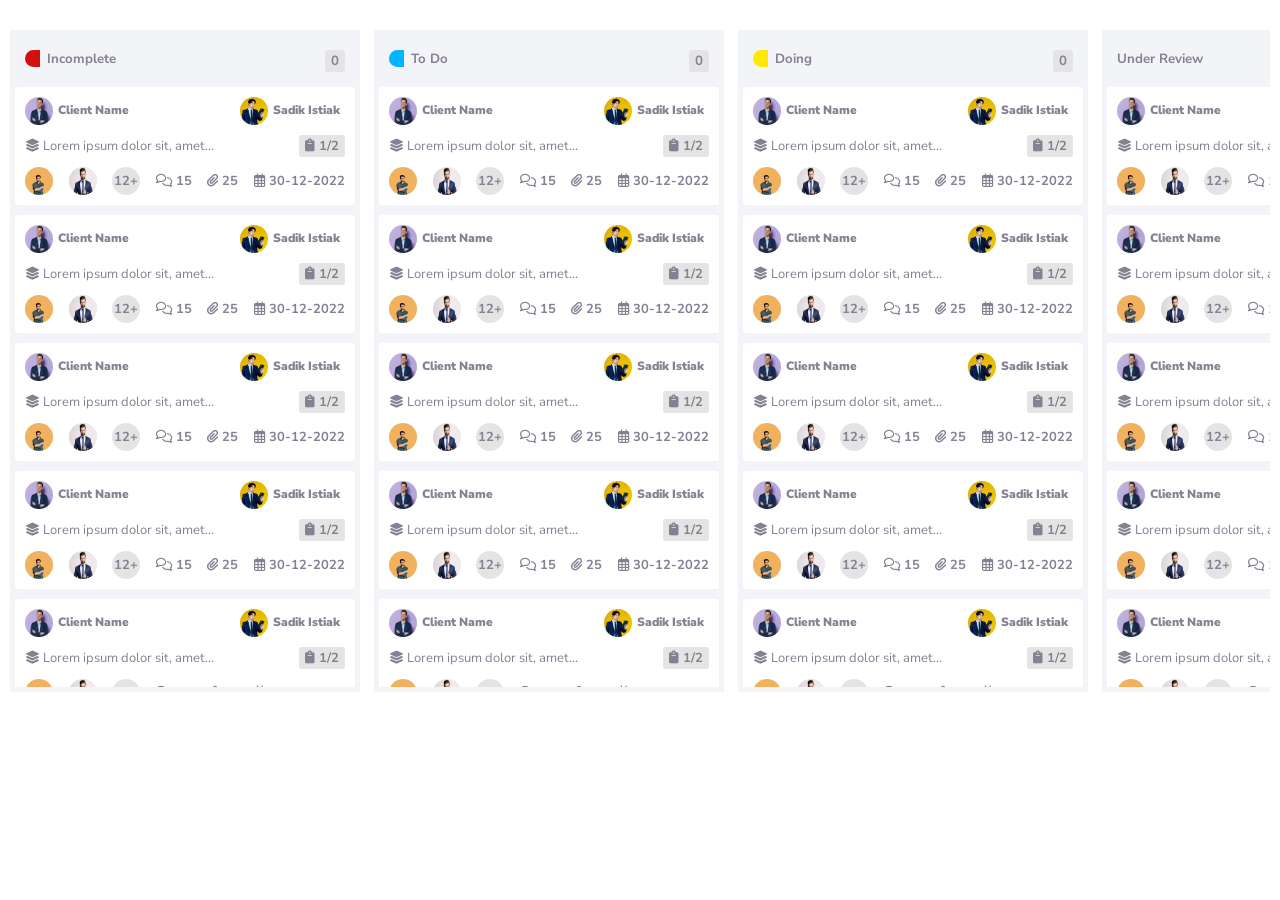
<file: task-1/index.html>
<!DOCTYPE html>
<html lang="en">
  <head>
    <meta charset="UTF-8" />
    <meta name="viewport" content="width=device-width, initial-scale=1.0" />
    <title>Task for Frontend Developer</title>
    <link
      rel="stylesheet"
      href="https://cdnjs.cloudflare.com/ajax/libs/font-awesome/6.5.1/css/all.min.css"
    />
    <link rel="stylesheet" href="style.css" />
  </head>
  <body>
    <div class="main">
      <!-- Carts -->
      <div class="carts">
        <!-- Single cart -->
        <div class="cart">
          <!-- Cart Header -->
          <div class="cartTitle">
            <h5><span></span> Incomplete</h5>
            <h5 class="totalCount">0</h5>
          </div>
          <!-- Cart Items -->
          <div class="items">
            <!-- Single item -->
            <div class="item">
              <!-- Item top part -->
              <div class="profiles">
                <div class="profileItem">
                  <h6>
                    <img
                      src="img/person1.jpg"
                      alt="Client Name"
                      class="itemImg"
                    />
                    <a href="#"> Client Name</a>
                  </h6>
                  <h6>
                    <img
                      src="img/person2.jpg"
                      alt="Client Name"
                      class="itemImg"
                    />
                    <a href="#"> Sadik Istiak</a>
                  </h6>
                </div>
              </div>
              <!-- Item content -->
              <div class="content">
                <p>
                  <i class="fa-solid fa-layer-group"></i> Lorem ipsum dolor sit,
                  amet...
                </p>
                <p><i class="fa-solid fa-clipboard"></i> 1/2</p>
              </div>
              <!-- Item content details -->
              <div class="contentDetails">
                <img src="img/person3.jpg" alt="Client Name" class="itemImg" />
                <img src="img/person4.webp" alt="Client Name" class="itemImg" />
                <div class="likeCount">
                  <p><a href="#">12+</a></p>
                </div>
                <div class="commentCount">
                  <p>
                    <a href="#"><i class="fa-regular fa-comments"></i> 15</a>
                  </p>
                </div>
                <div class="fileCount">
                  <p>
                    <a href="#"><i class="fa-solid fa-paperclip"></i> 25</a>
                  </p>
                </div>
                <div class="date">
                  <p><i class="fa-regular fa-calendar-days"></i> 30-12-2022</p>
                </div>
              </div>
            </div>
            <!-- Single item -->
            <div class="item">
              <!-- Item top part -->
              <div class="profiles">
                <div class="profileItem">
                  <h6>
                    <img
                      src="img/person1.jpg"
                      alt="Client Name"
                      class="itemImg"
                    />
                    <a href="#"> Client Name</a>
                  </h6>
                  <h6>
                    <img
                      src="img/person2.jpg"
                      alt="Client Name"
                      class="itemImg"
                    />
                    <a href="#"> Sadik Istiak</a>
                  </h6>
                </div>
              </div>
              <!-- Item content -->
              <div class="content">
                <p>
                  <i class="fa-solid fa-layer-group"></i> Lorem ipsum dolor sit,
                  amet...
                </p>
                <p><i class="fa-solid fa-clipboard"></i> 1/2</p>
              </div>
              <!-- Item content details -->
              <div class="contentDetails">
                <img src="img/person3.jpg" alt="Client Name" class="itemImg" />
                <img src="img/person4.webp" alt="Client Name" class="itemImg" />
                <div class="likeCount">
                  <p><a href="#">12+</a></p>
                </div>
                <div class="commentCount">
                  <p>
                    <a href="#"><i class="fa-regular fa-comments"></i> 15</a>
                  </p>
                </div>
                <div class="fileCount">
                  <p>
                    <a href="#"><i class="fa-solid fa-paperclip"></i> 25</a>
                  </p>
                </div>
                <div class="date">
                  <p><i class="fa-regular fa-calendar-days"></i> 30-12-2022</p>
                </div>
              </div>
            </div>
            <!-- Single item -->
            <div class="item">
              <!-- Item top part -->
              <div class="profiles">
                <div class="profileItem">
                  <h6>
                    <img
                      src="img/person1.jpg"
                      alt="Client Name"
                      class="itemImg"
                    />
                    <a href="#"> Client Name</a>
                  </h6>
                  <h6>
                    <img
                      src="img/person2.jpg"
                      alt="Client Name"
                      class="itemImg"
                    />
                    <a href="#"> Sadik Istiak</a>
                  </h6>
                </div>
              </div>
              <!-- Item content -->
              <div class="content">
                <p>
                  <i class="fa-solid fa-layer-group"></i> Lorem ipsum dolor sit,
                  amet...
                </p>
                <p><i class="fa-solid fa-clipboard"></i> 1/2</p>
              </div>
              <!-- Item content details -->
              <div class="contentDetails">
                <img src="img/person3.jpg" alt="Client Name" class="itemImg" />
                <img src="img/person4.webp" alt="Client Name" class="itemImg" />
                <div class="likeCount">
                  <p><a href="#">12+</a></p>
                </div>
                <div class="commentCount">
                  <p>
                    <a href="#"><i class="fa-regular fa-comments"></i> 15</a>
                  </p>
                </div>
                <div class="fileCount">
                  <p>
                    <a href="#"><i class="fa-solid fa-paperclip"></i> 25</a>
                  </p>
                </div>
                <div class="date">
                  <p><i class="fa-regular fa-calendar-days"></i> 30-12-2022</p>
                </div>
              </div>
            </div>
            <!-- Single item -->
            <div class="item">
              <!-- Item top part -->
              <div class="profiles">
                <div class="profileItem">
                  <h6>
                    <img
                      src="img/person1.jpg"
                      alt="Client Name"
                      class="itemImg"
                    />
                    <a href="#"> Client Name</a>
                  </h6>
                  <h6>
                    <img
                      src="img/person2.jpg"
                      alt="Client Name"
                      class="itemImg"
                    />
                    <a href="#"> Sadik Istiak</a>
                  </h6>
                </div>
              </div>
              <!-- Item content -->
              <div class="content">
                <p>
                  <i class="fa-solid fa-layer-group"></i> Lorem ipsum dolor sit,
                  amet...
                </p>
                <p><i class="fa-solid fa-clipboard"></i> 1/2</p>
              </div>
              <!-- Item content details -->
              <div class="contentDetails">
                <img src="img/person3.jpg" alt="Client Name" class="itemImg" />
                <img src="img/person4.webp" alt="Client Name" class="itemImg" />
                <div class="likeCount">
                  <p><a href="#">12+</a></p>
                </div>
                <div class="commentCount">
                  <p>
                    <a href="#"><i class="fa-regular fa-comments"></i> 15</a>
                  </p>
                </div>
                <div class="fileCount">
                  <p>
                    <a href="#"><i class="fa-solid fa-paperclip"></i> 25</a>
                  </p>
                </div>
                <div class="date">
                  <p><i class="fa-regular fa-calendar-days"></i> 30-12-2022</p>
                </div>
              </div>
            </div>
            <!-- Single item -->
            <div class="item">
              <!-- Item top part -->
              <div class="profiles">
                <div class="profileItem">
                  <h6>
                    <img
                      src="img/person1.jpg"
                      alt="Client Name"
                      class="itemImg"
                    />
                    <a href="#"> Client Name</a>
                  </h6>
                  <h6>
                    <img
                      src="img/person2.jpg"
                      alt="Client Name"
                      class="itemImg"
                    />
                    <a href="#"> Sadik Istiak</a>
                  </h6>
                </div>
              </div>
              <!-- Item content -->
              <div class="content">
                <p>
                  <i class="fa-solid fa-layer-group"></i> Lorem ipsum dolor sit,
                  amet...
                </p>
                <p><i class="fa-solid fa-clipboard"></i> 1/2</p>
              </div>
              <!-- Item content details -->
              <div class="contentDetails">
                <img src="img/person3.jpg" alt="Client Name" class="itemImg" />
                <img src="img/person4.webp" alt="Client Name" class="itemImg" />
                <div class="likeCount">
                  <p><a href="#">12+</a></p>
                </div>
                <div class="commentCount">
                  <p>
                    <a href="#"><i class="fa-regular fa-comments"></i> 15</a>
                  </p>
                </div>
                <div class="fileCount">
                  <p>
                    <a href="#"><i class="fa-solid fa-paperclip"></i> 25</a>
                  </p>
                </div>
                <div class="date">
                  <p><i class="fa-regular fa-calendar-days"></i> 30-12-2022</p>
                </div>
              </div>
            </div>
            <!-- Single item -->
            <div class="item">
              <!-- Item top part -->
              <div class="profiles">
                <div class="profileItem">
                  <h6>
                    <img
                      src="img/person1.jpg"
                      alt="Client Name"
                      class="itemImg"
                    />
                    <a href="#"> Client Name</a>
                  </h6>
                  <h6>
                    <img
                      src="img/person2.jpg"
                      alt="Client Name"
                      class="itemImg"
                    />
                    <a href="#"> Sadik Istiak</a>
                  </h6>
                </div>
              </div>
              <!-- Item content -->
              <div class="content">
                <p>
                  <i class="fa-solid fa-layer-group"></i> Lorem ipsum dolor sit,
                  amet...
                </p>
                <p><i class="fa-solid fa-clipboard"></i> 1/2</p>
              </div>
              <!-- Item content details -->
              <div class="contentDetails">
                <img src="img/person3.jpg" alt="Client Name" class="itemImg" />
                <img src="img/person4.webp" alt="Client Name" class="itemImg" />
                <div class="likeCount">
                  <p><a href="#">12+</a></p>
                </div>
                <div class="commentCount">
                  <p>
                    <a href="#"><i class="fa-regular fa-comments"></i> 15</a>
                  </p>
                </div>
                <div class="fileCount">
                  <p>
                    <a href="#"><i class="fa-solid fa-paperclip"></i> 25</a>
                  </p>
                </div>
                <div class="date">
                  <p><i class="fa-regular fa-calendar-days"></i> 30-12-2022</p>
                </div>
              </div>
            </div>
          </div>
        </div>

        <!-- Single cart -->
        <div class="cart">
          <!-- Cart Header -->
          <div class="cartTitle">
            <h5><span></span> To Do</h5>
            <h5 class="totalCount">0</h5>
          </div>
          <!-- Cart Items -->
          <div class="items">
            <!-- Single item -->
            <div class="item">
              <!-- Item top part -->
              <div class="profiles">
                <div class="profileItem">
                  <h6>
                    <img
                      src="img/person1.jpg"
                      alt="Client Name"
                      class="itemImg"
                    />
                    <a href="#"> Client Name</a>
                  </h6>
                  <h6>
                    <img
                      src="img/person2.jpg"
                      alt="Client Name"
                      class="itemImg"
                    />
                    <a href="#"> Sadik Istiak</a>
                  </h6>
                </div>
              </div>
              <!-- Item content -->
              <div class="content">
                <p>
                  <i class="fa-solid fa-layer-group"></i> Lorem ipsum dolor sit,
                  amet...
                </p>
                <p><i class="fa-solid fa-clipboard"></i> 1/2</p>
              </div>
              <!-- Item content details -->
              <div class="contentDetails">
                <img src="img/person3.jpg" alt="Client Name" class="itemImg" />
                <img src="img/person4.webp" alt="Client Name" class="itemImg" />
                <div class="likeCount">
                  <p><a href="#">12+</a></p>
                </div>
                <div class="commentCount">
                  <p>
                    <a href="#"><i class="fa-regular fa-comments"></i> 15</a>
                  </p>
                </div>
                <div class="fileCount">
                  <p>
                    <a href="#"><i class="fa-solid fa-paperclip"></i> 25</a>
                  </p>
                </div>
                <div class="date">
                  <p><i class="fa-regular fa-calendar-days"></i> 30-12-2022</p>
                </div>
              </div>
            </div>
            <!-- Single item -->
            <div class="item">
              <!-- Item top part -->
              <div class="profiles">
                <div class="profileItem">
                  <h6>
                    <img
                      src="img/person1.jpg"
                      alt="Client Name"
                      class="itemImg"
                    />
                    <a href="#"> Client Name</a>
                  </h6>
                  <h6>
                    <img
                      src="img/person2.jpg"
                      alt="Client Name"
                      class="itemImg"
                    />
                    <a href="#"> Sadik Istiak</a>
                  </h6>
                </div>
              </div>
              <!-- Item content -->
              <div class="content">
                <p>
                  <i class="fa-solid fa-layer-group"></i> Lorem ipsum dolor sit,
                  amet...
                </p>
                <p><i class="fa-solid fa-clipboard"></i> 1/2</p>
              </div>
              <!-- Item content details -->
              <div class="contentDetails">
                <img src="img/person3.jpg" alt="Client Name" class="itemImg" />
                <img src="img/person4.webp" alt="Client Name" class="itemImg" />
                <div class="likeCount">
                  <p><a href="#">12+</a></p>
                </div>
                <div class="commentCount">
                  <p>
                    <a href="#"><i class="fa-regular fa-comments"></i> 15</a>
                  </p>
                </div>
                <div class="fileCount">
                  <p>
                    <a href="#"><i class="fa-solid fa-paperclip"></i> 25</a>
                  </p>
                </div>
                <div class="date">
                  <p><i class="fa-regular fa-calendar-days"></i> 30-12-2022</p>
                </div>
              </div>
            </div>
            <!-- Single item -->
            <div class="item">
              <!-- Item top part -->
              <div class="profiles">
                <div class="profileItem">
                  <h6>
                    <img
                      src="img/person1.jpg"
                      alt="Client Name"
                      class="itemImg"
                    />
                    <a href="#"> Client Name</a>
                  </h6>
                  <h6>
                    <img
                      src="img/person2.jpg"
                      alt="Client Name"
                      class="itemImg"
                    />
                    <a href="#"> Sadik Istiak</a>
                  </h6>
                </div>
              </div>
              <!-- Item content -->
              <div class="content">
                <p>
                  <i class="fa-solid fa-layer-group"></i> Lorem ipsum dolor sit,
                  amet...
                </p>
                <p><i class="fa-solid fa-clipboard"></i> 1/2</p>
              </div>
              <!-- Item content details -->
              <div class="contentDetails">
                <img src="img/person3.jpg" alt="Client Name" class="itemImg" />
                <img src="img/person4.webp" alt="Client Name" class="itemImg" />
                <div class="likeCount">
                  <p><a href="#">12+</a></p>
                </div>
                <div class="commentCount">
                  <p>
                    <a href="#"><i class="fa-regular fa-comments"></i> 15</a>
                  </p>
                </div>
                <div class="fileCount">
                  <p>
                    <a href="#"><i class="fa-solid fa-paperclip"></i> 25</a>
                  </p>
                </div>
                <div class="date">
                  <p><i class="fa-regular fa-calendar-days"></i> 30-12-2022</p>
                </div>
              </div>
            </div>
            <!-- Single item -->
            <div class="item">
              <!-- Item top part -->
              <div class="profiles">
                <div class="profileItem">
                  <h6>
                    <img
                      src="img/person1.jpg"
                      alt="Client Name"
                      class="itemImg"
                    />
                    <a href="#"> Client Name</a>
                  </h6>
                  <h6>
                    <img
                      src="img/person2.jpg"
                      alt="Client Name"
                      class="itemImg"
                    />
                    <a href="#"> Sadik Istiak</a>
                  </h6>
                </div>
              </div>
              <!-- Item content -->
              <div class="content">
                <p>
                  <i class="fa-solid fa-layer-group"></i> Lorem ipsum dolor sit,
                  amet...
                </p>
                <p><i class="fa-solid fa-clipboard"></i> 1/2</p>
              </div>
              <!-- Item content details -->
              <div class="contentDetails">
                <img src="img/person3.jpg" alt="Client Name" class="itemImg" />
                <img src="img/person4.webp" alt="Client Name" class="itemImg" />
                <div class="likeCount">
                  <p><a href="#">12+</a></p>
                </div>
                <div class="commentCount">
                  <p>
                    <a href="#"><i class="fa-regular fa-comments"></i> 15</a>
                  </p>
                </div>
                <div class="fileCount">
                  <p>
                    <a href="#"><i class="fa-solid fa-paperclip"></i> 25</a>
                  </p>
                </div>
                <div class="date">
                  <p><i class="fa-regular fa-calendar-days"></i> 30-12-2022</p>
                </div>
              </div>
            </div>
            <!-- Single item -->
            <div class="item">
              <!-- Item top part -->
              <div class="profiles">
                <div class="profileItem">
                  <h6>
                    <img
                      src="img/person1.jpg"
                      alt="Client Name"
                      class="itemImg"
                    />
                    <a href="#"> Client Name</a>
                  </h6>
                  <h6>
                    <img
                      src="img/person2.jpg"
                      alt="Client Name"
                      class="itemImg"
                    />
                    <a href="#"> Sadik Istiak</a>
                  </h6>
                </div>
              </div>
              <!-- Item content -->
              <div class="content">
                <p>
                  <i class="fa-solid fa-layer-group"></i> Lorem ipsum dolor sit,
                  amet...
                </p>
                <p><i class="fa-solid fa-clipboard"></i> 1/2</p>
              </div>
              <!-- Item content details -->
              <div class="contentDetails">
                <img src="img/person3.jpg" alt="Client Name" class="itemImg" />
                <img src="img/person4.webp" alt="Client Name" class="itemImg" />
                <div class="likeCount">
                  <p><a href="#">12+</a></p>
                </div>
                <div class="commentCount">
                  <p>
                    <a href="#"><i class="fa-regular fa-comments"></i> 15</a>
                  </p>
                </div>
                <div class="fileCount">
                  <p>
                    <a href="#"><i class="fa-solid fa-paperclip"></i> 25</a>
                  </p>
                </div>
                <div class="date">
                  <p><i class="fa-regular fa-calendar-days"></i> 30-12-2022</p>
                </div>
              </div>
            </div>
            <!-- Single item -->
            <div class="item">
              <!-- Item top part -->
              <div class="profiles">
                <div class="profileItem">
                  <h6>
                    <img
                      src="img/person1.jpg"
                      alt="Client Name"
                      class="itemImg"
                    />
                    <a href="#"> Client Name</a>
                  </h6>
                  <h6>
                    <img
                      src="img/person2.jpg"
                      alt="Client Name"
                      class="itemImg"
                    />
                    <a href="#"> Sadik Istiak</a>
                  </h6>
                </div>
              </div>
              <!-- Item content -->
              <div class="content">
                <p>
                  <i class="fa-solid fa-layer-group"></i> Lorem ipsum dolor sit,
                  amet...
                </p>
                <p><i class="fa-solid fa-clipboard"></i> 1/2</p>
              </div>
              <!-- Item content details -->
              <div class="contentDetails">
                <img src="img/person3.jpg" alt="Client Name" class="itemImg" />
                <img src="img/person4.webp" alt="Client Name" class="itemImg" />
                <div class="likeCount">
                  <p><a href="#">12+</a></p>
                </div>
                <div class="commentCount">
                  <p>
                    <a href="#"><i class="fa-regular fa-comments"></i> 15</a>
                  </p>
                </div>
                <div class="fileCount">
                  <p>
                    <a href="#"><i class="fa-solid fa-paperclip"></i> 25</a>
                  </p>
                </div>
                <div class="date">
                  <p><i class="fa-regular fa-calendar-days"></i> 30-12-2022</p>
                </div>
              </div>
            </div>
          </div>
        </div>

        <!-- Single cart -->
        <div class="cart">
          <!-- Cart Header -->
          <div class="cartTitle">
            <h5><span></span> Doing</h5>
            <h5 class="totalCount">0</h5>
          </div>
          <!-- Cart Items -->
          <div class="items">
            <!-- Single item -->
            <div class="item">
              <!-- Item top part -->
              <div class="profiles">
                <div class="profileItem">
                  <h6>
                    <img
                      src="img/person1.jpg"
                      alt="Client Name"
                      class="itemImg"
                    />
                    <a href="#"> Client Name</a>
                  </h6>
                  <h6>
                    <img
                      src="img/person2.jpg"
                      alt="Client Name"
                      class="itemImg"
                    />
                    <a href="#"> Sadik Istiak</a>
                  </h6>
                </div>
              </div>
              <!-- Item content -->
              <div class="content">
                <p>
                  <i class="fa-solid fa-layer-group"></i> Lorem ipsum dolor sit,
                  amet...
                </p>
                <p><i class="fa-solid fa-clipboard"></i> 1/2</p>
              </div>
              <!-- Item content details -->
              <div class="contentDetails">
                <img src="img/person3.jpg" alt="Client Name" class="itemImg" />
                <img src="img/person4.webp" alt="Client Name" class="itemImg" />
                <div class="likeCount">
                  <p><a href="#">12+</a></p>
                </div>
                <div class="commentCount">
                  <p>
                    <a href="#"><i class="fa-regular fa-comments"></i> 15</a>
                  </p>
                </div>
                <div class="fileCount">
                  <p>
                    <a href="#"><i class="fa-solid fa-paperclip"></i> 25</a>
                  </p>
                </div>
                <div class="date">
                  <p><i class="fa-regular fa-calendar-days"></i> 30-12-2022</p>
                </div>
              </div>
            </div>
            <!-- Single item -->
            <div class="item">
              <!-- Item top part -->
              <div class="profiles">
                <div class="profileItem">
                  <h6>
                    <img
                      src="img/person1.jpg"
                      alt="Client Name"
                      class="itemImg"
                    />
                    <a href="#"> Client Name</a>
                  </h6>
                  <h6>
                    <img
                      src="img/person2.jpg"
                      alt="Client Name"
                      class="itemImg"
                    />
                    <a href="#"> Sadik Istiak</a>
                  </h6>
                </div>
              </div>
              <!-- Item content -->
              <div class="content">
                <p>
                  <i class="fa-solid fa-layer-group"></i> Lorem ipsum dolor sit,
                  amet...
                </p>
                <p><i class="fa-solid fa-clipboard"></i> 1/2</p>
              </div>
              <!-- Item content details -->
              <div class="contentDetails">
                <img src="img/person3.jpg" alt="Client Name" class="itemImg" />
                <img src="img/person4.webp" alt="Client Name" class="itemImg" />
                <div class="likeCount">
                  <p><a href="#">12+</a></p>
                </div>
                <div class="commentCount">
                  <p>
                    <a href="#"><i class="fa-regular fa-comments"></i> 15</a>
                  </p>
                </div>
                <div class="fileCount">
                  <p>
                    <a href="#"><i class="fa-solid fa-paperclip"></i> 25</a>
                  </p>
                </div>
                <div class="date">
                  <p><i class="fa-regular fa-calendar-days"></i> 30-12-2022</p>
                </div>
              </div>
            </div>
            <!-- Single item -->
            <div class="item">
              <!-- Item top part -->
              <div class="profiles">
                <div class="profileItem">
                  <h6>
                    <img
                      src="img/person1.jpg"
                      alt="Client Name"
                      class="itemImg"
                    />
                    <a href="#"> Client Name</a>
                  </h6>
                  <h6>
                    <img
                      src="img/person2.jpg"
                      alt="Client Name"
                      class="itemImg"
                    />
                    <a href="#"> Sadik Istiak</a>
                  </h6>
                </div>
              </div>
              <!-- Item content -->
              <div class="content">
                <p>
                  <i class="fa-solid fa-layer-group"></i> Lorem ipsum dolor sit,
                  amet...
                </p>
                <p><i class="fa-solid fa-clipboard"></i> 1/2</p>
              </div>
              <!-- Item content details -->
              <div class="contentDetails">
                <img src="img/person3.jpg" alt="Client Name" class="itemImg" />
                <img src="img/person4.webp" alt="Client Name" class="itemImg" />
                <div class="likeCount">
                  <p><a href="#">12+</a></p>
                </div>
                <div class="commentCount">
                  <p>
                    <a href="#"><i class="fa-regular fa-comments"></i> 15</a>
                  </p>
                </div>
                <div class="fileCount">
                  <p>
                    <a href="#"><i class="fa-solid fa-paperclip"></i> 25</a>
                  </p>
                </div>
                <div class="date">
                  <p><i class="fa-regular fa-calendar-days"></i> 30-12-2022</p>
                </div>
              </div>
            </div>
            <!-- Single item -->
            <div class="item">
              <!-- Item top part -->
              <div class="profiles">
                <div class="profileItem">
                  <h6>
                    <img
                      src="img/person1.jpg"
                      alt="Client Name"
                      class="itemImg"
                    />
                    <a href="#"> Client Name</a>
                  </h6>
                  <h6>
                    <img
                      src="img/person2.jpg"
                      alt="Client Name"
                      class="itemImg"
                    />
                    <a href="#"> Sadik Istiak</a>
                  </h6>
                </div>
              </div>
              <!-- Item content -->
              <div class="content">
                <p>
                  <i class="fa-solid fa-layer-group"></i> Lorem ipsum dolor sit,
                  amet...
                </p>
                <p><i class="fa-solid fa-clipboard"></i> 1/2</p>
              </div>
              <!-- Item content details -->
              <div class="contentDetails">
                <img src="img/person3.jpg" alt="Client Name" class="itemImg" />
                <img src="img/person4.webp" alt="Client Name" class="itemImg" />
                <div class="likeCount">
                  <p><a href="#">12+</a></p>
                </div>
                <div class="commentCount">
                  <p>
                    <a href="#"><i class="fa-regular fa-comments"></i> 15</a>
                  </p>
                </div>
                <div class="fileCount">
                  <p>
                    <a href="#"><i class="fa-solid fa-paperclip"></i> 25</a>
                  </p>
                </div>
                <div class="date">
                  <p><i class="fa-regular fa-calendar-days"></i> 30-12-2022</p>
                </div>
              </div>
            </div>
            <!-- Single item -->
            <div class="item">
              <!-- Item top part -->
              <div class="profiles">
                <div class="profileItem">
                  <h6>
                    <img
                      src="img/person1.jpg"
                      alt="Client Name"
                      class="itemImg"
                    />
                    <a href="#"> Client Name</a>
                  </h6>
                  <h6>
                    <img
                      src="img/person2.jpg"
                      alt="Client Name"
                      class="itemImg"
                    />
                    <a href="#"> Sadik Istiak</a>
                  </h6>
                </div>
              </div>
              <!-- Item content -->
              <div class="content">
                <p>
                  <i class="fa-solid fa-layer-group"></i> Lorem ipsum dolor sit,
                  amet...
                </p>
                <p><i class="fa-solid fa-clipboard"></i> 1/2</p>
              </div>
              <!-- Item content details -->
              <div class="contentDetails">
                <img src="img/person3.jpg" alt="Client Name" class="itemImg" />
                <img src="img/person4.webp" alt="Client Name" class="itemImg" />
                <div class="likeCount">
                  <p><a href="#">12+</a></p>
                </div>
                <div class="commentCount">
                  <p>
                    <a href="#"><i class="fa-regular fa-comments"></i> 15</a>
                  </p>
                </div>
                <div class="fileCount">
                  <p>
                    <a href="#"><i class="fa-solid fa-paperclip"></i> 25</a>
                  </p>
                </div>
                <div class="date">
                  <p><i class="fa-regular fa-calendar-days"></i> 30-12-2022</p>
                </div>
              </div>
            </div>
          </div>
        </div>

        <!-- Single cart -->
        <div class="cart">
          <!-- Cart Header -->
          <div class="cartTitle">
            <h5>Under Review</h5>
            <h5 class="totalCount">0</h5>
          </div>
          <!-- Cart Items -->
          <div class="items">
            <!-- Single item -->
            <div class="item">
              <!-- Item top part -->
              <div class="profiles">
                <div class="profileItem">
                  <h6>
                    <img
                      src="img/person1.jpg"
                      alt="Client Name"
                      class="itemImg"
                    />
                    <a href="#"> Client Name</a>
                  </h6>
                  <h6>
                    <img
                      src="img/person2.jpg"
                      alt="Client Name"
                      class="itemImg"
                    />
                    <a href="#"> Sadik Istiak</a>
                  </h6>
                </div>
              </div>
              <!-- Item content -->
              <div class="content">
                <p>
                  <i class="fa-solid fa-layer-group"></i> Lorem ipsum dolor sit,
                  amet...
                </p>
                <p><i class="fa-solid fa-clipboard"></i> 1/2</p>
              </div>
              <!-- Item content details -->
              <div class="contentDetails">
                <img src="img/person3.jpg" alt="Client Name" class="itemImg" />
                <img src="img/person4.webp" alt="Client Name" class="itemImg" />
                <div class="likeCount">
                  <p><a href="#">12+</a></p>
                </div>
                <div class="commentCount">
                  <p>
                    <a href="#"><i class="fa-regular fa-comments"></i> 15</a>
                  </p>
                </div>
                <div class="fileCount">
                  <p>
                    <a href="#"><i class="fa-solid fa-paperclip"></i> 25</a>
                  </p>
                </div>
                <div class="date">
                  <p><i class="fa-regular fa-calendar-days"></i> 30-12-2022</p>
                </div>
              </div>
            </div>
            <!-- Single item -->
            <div class="item">
              <!-- Item top part -->
              <div class="profiles">
                <div class="profileItem">
                  <h6>
                    <img
                      src="img/person1.jpg"
                      alt="Client Name"
                      class="itemImg"
                    />
                    <a href="#"> Client Name</a>
                  </h6>
                  <h6>
                    <img
                      src="img/person2.jpg"
                      alt="Client Name"
                      class="itemImg"
                    />
                    <a href="#"> Sadik Istiak</a>
                  </h6>
                </div>
              </div>
              <!-- Item content -->
              <div class="content">
                <p>
                  <i class="fa-solid fa-layer-group"></i> Lorem ipsum dolor sit,
                  amet...
                </p>
                <p><i class="fa-solid fa-clipboard"></i> 1/2</p>
              </div>
              <!-- Item content details -->
              <div class="contentDetails">
                <img src="img/person3.jpg" alt="Client Name" class="itemImg" />
                <img src="img/person4.webp" alt="Client Name" class="itemImg" />
                <div class="likeCount">
                  <p><a href="#">12+</a></p>
                </div>
                <div class="commentCount">
                  <p>
                    <a href="#"><i class="fa-regular fa-comments"></i> 15</a>
                  </p>
                </div>
                <div class="fileCount">
                  <p>
                    <a href="#"><i class="fa-solid fa-paperclip"></i> 25</a>
                  </p>
                </div>
                <div class="date">
                  <p><i class="fa-regular fa-calendar-days"></i> 30-12-2022</p>
                </div>
              </div>
            </div>
            <!-- Single item -->
            <div class="item">
              <!-- Item top part -->
              <div class="profiles">
                <div class="profileItem">
                  <h6>
                    <img
                      src="img/person1.jpg"
                      alt="Client Name"
                      class="itemImg"
                    />
                    <a href="#"> Client Name</a>
                  </h6>
                  <h6>
                    <img
                      src="img/person2.jpg"
                      alt="Client Name"
                      class="itemImg"
                    />
                    <a href="#"> Sadik Istiak</a>
                  </h6>
                </div>
              </div>
              <!-- Item content -->
              <div class="content">
                <p>
                  <i class="fa-solid fa-layer-group"></i> Lorem ipsum dolor sit,
                  amet...
                </p>
                <p><i class="fa-solid fa-clipboard"></i> 1/2</p>
              </div>
              <!-- Item content details -->
              <div class="contentDetails">
                <img src="img/person3.jpg" alt="Client Name" class="itemImg" />
                <img src="img/person4.webp" alt="Client Name" class="itemImg" />
                <div class="likeCount">
                  <p><a href="#">12+</a></p>
                </div>
                <div class="commentCount">
                  <p>
                    <a href="#"><i class="fa-regular fa-comments"></i> 15</a>
                  </p>
                </div>
                <div class="fileCount">
                  <p>
                    <a href="#"><i class="fa-solid fa-paperclip"></i> 25</a>
                  </p>
                </div>
                <div class="date">
                  <p><i class="fa-regular fa-calendar-days"></i> 30-12-2022</p>
                </div>
              </div>
            </div>
            <!-- Single item -->
            <div class="item">
              <!-- Item top part -->
              <div class="profiles">
                <div class="profileItem">
                  <h6>
                    <img
                      src="img/person1.jpg"
                      alt="Client Name"
                      class="itemImg"
                    />
                    <a href="#"> Client Name</a>
                  </h6>
                  <h6>
                    <img
                      src="img/person2.jpg"
                      alt="Client Name"
                      class="itemImg"
                    />
                    <a href="#"> Sadik Istiak</a>
                  </h6>
                </div>
              </div>
              <!-- Item content -->
              <div class="content">
                <p>
                  <i class="fa-solid fa-layer-group"></i> Lorem ipsum dolor sit,
                  amet...
                </p>
                <p><i class="fa-solid fa-clipboard"></i> 1/2</p>
              </div>
              <!-- Item content details -->
              <div class="contentDetails">
                <img src="img/person3.jpg" alt="Client Name" class="itemImg" />
                <img src="img/person4.webp" alt="Client Name" class="itemImg" />
                <div class="likeCount">
                  <p><a href="#">12+</a></p>
                </div>
                <div class="commentCount">
                  <p>
                    <a href="#"><i class="fa-regular fa-comments"></i> 15</a>
                  </p>
                </div>
                <div class="fileCount">
                  <p>
                    <a href="#"><i class="fa-solid fa-paperclip"></i> 25</a>
                  </p>
                </div>
                <div class="date">
                  <p><i class="fa-regular fa-calendar-days"></i> 30-12-2022</p>
                </div>
              </div>
            </div>
            <!-- Single item -->
            <div class="item">
              <!-- Item top part -->
              <div class="profiles">
                <div class="profileItem">
                  <h6>
                    <img
                      src="img/person1.jpg"
                      alt="Client Name"
                      class="itemImg"
                    />
                    <a href="#"> Client Name</a>
                  </h6>
                  <h6>
                    <img
                      src="img/person2.jpg"
                      alt="Client Name"
                      class="itemImg"
                    />
                    <a href="#"> Sadik Istiak</a>
                  </h6>
                </div>
              </div>
              <!-- Item content -->
              <div class="content">
                <p>
                  <i class="fa-solid fa-layer-group"></i> Lorem ipsum dolor sit,
                  amet...
                </p>
                <p><i class="fa-solid fa-clipboard"></i> 1/2</p>
              </div>
              <!-- Item content details -->
              <div class="contentDetails">
                <img src="img/person3.jpg" alt="Client Name" class="itemImg" />
                <img src="img/person4.webp" alt="Client Name" class="itemImg" />
                <div class="likeCount">
                  <p><a href="#">12+</a></p>
                </div>
                <div class="commentCount">
                  <p>
                    <a href="#"><i class="fa-regular fa-comments"></i> 15</a>
                  </p>
                </div>
                <div class="fileCount">
                  <p>
                    <a href="#"><i class="fa-solid fa-paperclip"></i> 25</a>
                  </p>
                </div>
                <div class="date">
                  <p><i class="fa-regular fa-calendar-days"></i> 30-12-2022</p>
                </div>
              </div>
            </div>
            <!-- Single item -->
            <div class="item">
              <!-- Item top part -->
              <div class="profiles">
                <div class="profileItem">
                  <h6>
                    <img
                      src="img/person1.jpg"
                      alt="Client Name"
                      class="itemImg"
                    />
                    <a href="#"> Client Name</a>
                  </h6>
                  <h6>
                    <img
                      src="img/person2.jpg"
                      alt="Client Name"
                      class="itemImg"
                    />
                    <a href="#"> Sadik Istiak</a>
                  </h6>
                </div>
              </div>
              <!-- Item content -->
              <div class="content">
                <p>
                  <i class="fa-solid fa-layer-group"></i> Lorem ipsum dolor sit,
                  amet...
                </p>
                <p><i class="fa-solid fa-clipboard"></i> 1/2</p>
              </div>
              <!-- Item content details -->
              <div class="contentDetails">
                <img src="img/person3.jpg" alt="Client Name" class="itemImg" />
                <img src="img/person4.webp" alt="Client Name" class="itemImg" />
                <div class="likeCount">
                  <p><a href="#">12+</a></p>
                </div>
                <div class="commentCount">
                  <p>
                    <a href="#"><i class="fa-regular fa-comments"></i> 15</a>
                  </p>
                </div>
                <div class="fileCount">
                  <p>
                    <a href="#"><i class="fa-solid fa-paperclip"></i> 25</a>
                  </p>
                </div>
                <div class="date">
                  <p><i class="fa-regular fa-calendar-days"></i> 30-12-2022</p>
                </div>
              </div>
            </div>
          </div>
        </div>

        <!-- Single cart -->
        <div class="cart">
          <!-- Cart Header -->
          <div class="cartTitle">
            <h5>Completed</h5>
            <h5 class="totalCount">0</h5>
          </div>
          <!-- Cart Items -->
          <div class="items">
            <!-- Single item -->
            <div class="item">
              <!-- Item top part -->
              <div class="profiles">
                <div class="profileItem">
                  <h6>
                    <img
                      src="img/person1.jpg"
                      alt="Client Name"
                      class="itemImg"
                    />
                    <a href="#"> Client Name</a>
                  </h6>
                  <h6>
                    <img
                      src="img/person2.jpg"
                      alt="Client Name"
                      class="itemImg"
                    />
                    <a href="#"> Sadik Istiak</a>
                  </h6>
                </div>
              </div>
              <!-- Item content -->
              <div class="content">
                <p>
                  <i class="fa-solid fa-layer-group"></i> Lorem ipsum dolor sit,
                  amet...
                </p>
                <p><i class="fa-solid fa-clipboard"></i> 1/2</p>
              </div>
              <!-- Item content details -->
              <div class="contentDetails">
                <img src="img/person3.jpg" alt="Client Name" class="itemImg" />
                <img src="img/person4.webp" alt="Client Name" class="itemImg" />
                <div class="likeCount">
                  <p><a href="#">12+</a></p>
                </div>
                <div class="commentCount">
                  <p>
                    <a href="#"><i class="fa-regular fa-comments"></i> 15</a>
                  </p>
                </div>
                <div class="fileCount">
                  <p>
                    <a href="#"><i class="fa-solid fa-paperclip"></i> 25</a>
                  </p>
                </div>
                <div class="date">
                  <p><i class="fa-regular fa-calendar-days"></i> 30-12-2022</p>
                </div>
              </div>
            </div>
            <!-- Single item -->
            <div class="item">
              <!-- Item top part -->
              <div class="profiles">
                <div class="profileItem">
                  <h6>
                    <img
                      src="img/person1.jpg"
                      alt="Client Name"
                      class="itemImg"
                    />
                    <a href="#"> Client Name</a>
                  </h6>
                  <h6>
                    <img
                      src="img/person2.jpg"
                      alt="Client Name"
                      class="itemImg"
                    />
                    <a href="#"> Sadik Istiak</a>
                  </h6>
                </div>
              </div>
              <!-- Item content -->
              <div class="content">
                <p>
                  <i class="fa-solid fa-layer-group"></i> Lorem ipsum dolor sit,
                  amet...
                </p>
                <p><i class="fa-solid fa-clipboard"></i> 1/2</p>
              </div>
              <!-- Item content details -->
              <div class="contentDetails">
                <img src="img/person3.jpg" alt="Client Name" class="itemImg" />
                <img src="img/person4.webp" alt="Client Name" class="itemImg" />
                <div class="likeCount">
                  <p><a href="#">12+</a></p>
                </div>
                <div class="commentCount">
                  <p>
                    <a href="#"><i class="fa-regular fa-comments"></i> 15</a>
                  </p>
                </div>
                <div class="fileCount">
                  <p>
                    <a href="#"><i class="fa-solid fa-paperclip"></i> 25</a>
                  </p>
                </div>
                <div class="date">
                  <p><i class="fa-regular fa-calendar-days"></i> 30-12-2022</p>
                </div>
              </div>
            </div>
            <!-- Single item -->
            <div class="item">
              <!-- Item top part -->
              <div class="profiles">
                <div class="profileItem">
                  <h6>
                    <img
                      src="img/person1.jpg"
                      alt="Client Name"
                      class="itemImg"
                    />
                    <a href="#"> Client Name</a>
                  </h6>
                  <h6>
                    <img
                      src="img/person2.jpg"
                      alt="Client Name"
                      class="itemImg"
                    />
                    <a href="#"> Sadik Istiak</a>
                  </h6>
                </div>
              </div>
              <!-- Item content -->
              <div class="content">
                <p>
                  <i class="fa-solid fa-layer-group"></i> Lorem ipsum dolor sit,
                  amet...
                </p>
                <p><i class="fa-solid fa-clipboard"></i> 1/2</p>
              </div>
              <!-- Item content details -->
              <div class="contentDetails">
                <img src="img/person3.jpg" alt="Client Name" class="itemImg" />
                <img src="img/person4.webp" alt="Client Name" class="itemImg" />
                <div class="likeCount">
                  <p><a href="#">12+</a></p>
                </div>
                <div class="commentCount">
                  <p>
                    <a href="#"><i class="fa-regular fa-comments"></i> 15</a>
                  </p>
                </div>
                <div class="fileCount">
                  <p>
                    <a href="#"><i class="fa-solid fa-paperclip"></i> 25</a>
                  </p>
                </div>
                <div class="date">
                  <p><i class="fa-regular fa-calendar-days"></i> 30-12-2022</p>
                </div>
              </div>
            </div>
            <!-- Single item -->
            <div class="item">
              <!-- Item top part -->
              <div class="profiles">
                <div class="profileItem">
                  <h6>
                    <img
                      src="img/person1.jpg"
                      alt="Client Name"
                      class="itemImg"
                    />
                    <a href="#"> Client Name</a>
                  </h6>
                  <h6>
                    <img
                      src="img/person2.jpg"
                      alt="Client Name"
                      class="itemImg"
                    />
                    <a href="#"> Sadik Istiak</a>
                  </h6>
                </div>
              </div>
              <!-- Item content -->
              <div class="content">
                <p>
                  <i class="fa-solid fa-layer-group"></i> Lorem ipsum dolor sit,
                  amet...
                </p>
                <p><i class="fa-solid fa-clipboard"></i> 1/2</p>
              </div>
              <!-- Item content details -->
              <div class="contentDetails">
                <img src="img/person3.jpg" alt="Client Name" class="itemImg" />
                <img src="img/person4.webp" alt="Client Name" class="itemImg" />
                <div class="likeCount">
                  <p><a href="#">12+</a></p>
                </div>
                <div class="commentCount">
                  <p>
                    <a href="#"><i class="fa-regular fa-comments"></i> 15</a>
                  </p>
                </div>
                <div class="fileCount">
                  <p>
                    <a href="#"><i class="fa-solid fa-paperclip"></i> 25</a>
                  </p>
                </div>
                <div class="date">
                  <p><i class="fa-regular fa-calendar-days"></i> 30-12-2022</p>
                </div>
              </div>
            </div>
            <!-- Single item -->
            <div class="item">
              <!-- Item top part -->
              <div class="profiles">
                <div class="profileItem">
                  <h6>
                    <img
                      src="img/person1.jpg"
                      alt="Client Name"
                      class="itemImg"
                    />
                    <a href="#"> Client Name</a>
                  </h6>
                  <h6>
                    <img
                      src="img/person2.jpg"
                      alt="Client Name"
                      class="itemImg"
                    />
                    <a href="#"> Sadik Istiak</a>
                  </h6>
                </div>
              </div>
              <!-- Item content -->
              <div class="content">
                <p>
                  <i class="fa-solid fa-layer-group"></i> Lorem ipsum dolor sit,
                  amet...
                </p>
                <p><i class="fa-solid fa-clipboard"></i> 1/2</p>
              </div>
              <!-- Item content details -->
              <div class="contentDetails">
                <img src="img/person3.jpg" alt="Client Name" class="itemImg" />
                <img src="img/person4.webp" alt="Client Name" class="itemImg" />
                <div class="likeCount">
                  <p><a href="#">12+</a></p>
                </div>
                <div class="commentCount">
                  <p>
                    <a href="#"><i class="fa-regular fa-comments"></i> 15</a>
                  </p>
                </div>
                <div class="fileCount">
                  <p>
                    <a href="#"><i class="fa-solid fa-paperclip"></i> 25</a>
                  </p>
                </div>
                <div class="date">
                  <p><i class="fa-regular fa-calendar-days"></i> 30-12-2022</p>
                </div>
              </div>
            </div>
            <!-- Single item -->
            <div class="item">
              <!-- Item top part -->
              <div class="profiles">
                <div class="profileItem">
                  <h6>
                    <img
                      src="img/person1.jpg"
                      alt="Client Name"
                      class="itemImg"
                    />
                    <a href="#"> Client Name</a>
                  </h6>
                  <h6>
                    <img
                      src="img/person2.jpg"
                      alt="Client Name"
                      class="itemImg"
                    />
                    <a href="#"> Sadik Istiak</a>
                  </h6>
                </div>
              </div>
              <!-- Item content -->
              <div class="content">
                <p>
                  <i class="fa-solid fa-layer-group"></i> Lorem ipsum dolor sit,
                  amet...
                </p>
                <p><i class="fa-solid fa-clipboard"></i> 1/2</p>
              </div>
              <!-- Item content details -->
              <div class="contentDetails">
                <img src="img/person3.jpg" alt="Client Name" class="itemImg" />
                <img src="img/person4.webp" alt="Client Name" class="itemImg" />
                <div class="likeCount">
                  <p><a href="#">12+</a></p>
                </div>
                <div class="commentCount">
                  <p>
                    <a href="#"><i class="fa-regular fa-comments"></i> 15</a>
                  </p>
                </div>
                <div class="fileCount">
                  <p>
                    <a href="#"><i class="fa-solid fa-paperclip"></i> 25</a>
                  </p>
                </div>
                <div class="date">
                  <p><i class="fa-regular fa-calendar-days"></i> 30-12-2022</p>
                </div>
              </div>
            </div>
          </div>
        </div>

        <!-- Single cart -->
        <div class="cart">
          <!-- Cart Header -->
          <div class="cartTitle">
            <h5>Overdate</h5>
            <h5 class="totalCount">0</h5>
          </div>
          <!-- Cart Items -->
          <div class="items">
            <!-- Single item -->
            <div class="item">
              <!-- Item top part -->
              <div class="profiles">
                <div class="profileItem">
                  <h6>
                    <img
                      src="img/person1.jpg"
                      alt="Client Name"
                      class="itemImg"
                    />
                    <a href="#"> Client Name</a>
                  </h6>
                  <h6>
                    <img
                      src="img/person2.jpg"
                      alt="Client Name"
                      class="itemImg"
                    />
                    <a href="#"> Sadik Istiak</a>
                  </h6>
                </div>
              </div>
              <!-- Item content -->
              <div class="content">
                <p>
                  <i class="fa-solid fa-layer-group"></i> Lorem ipsum dolor sit,
                  amet...
                </p>
                <p><i class="fa-solid fa-clipboard"></i> 1/2</p>
              </div>
              <!-- Item content details -->
              <div class="contentDetails">
                <img src="img/person3.jpg" alt="Client Name" class="itemImg" />
                <img src="img/person4.webp" alt="Client Name" class="itemImg" />
                <div class="likeCount">
                  <p><a href="#">12+</a></p>
                </div>
                <div class="commentCount">
                  <p>
                    <a href="#"><i class="fa-regular fa-comments"></i> 15</a>
                  </p>
                </div>
                <div class="fileCount">
                  <p>
                    <a href="#"><i class="fa-solid fa-paperclip"></i> 25</a>
                  </p>
                </div>
                <div class="date">
                  <p><i class="fa-regular fa-calendar-days"></i> 30-12-2022</p>
                </div>
              </div>
            </div>
            <!-- Single item -->
            <div class="item">
              <!-- Item top part -->
              <div class="profiles">
                <div class="profileItem">
                  <h6>
                    <img
                      src="img/person1.jpg"
                      alt="Client Name"
                      class="itemImg"
                    />
                    <a href="#"> Client Name</a>
                  </h6>
                  <h6>
                    <img
                      src="img/person2.jpg"
                      alt="Client Name"
                      class="itemImg"
                    />
                    <a href="#"> Sadik Istiak</a>
                  </h6>
                </div>
              </div>
              <!-- Item content -->
              <div class="content">
                <p>
                  <i class="fa-solid fa-layer-group"></i> Lorem ipsum dolor sit,
                  amet...
                </p>
                <p><i class="fa-solid fa-clipboard"></i> 1/2</p>
              </div>
              <!-- Item content details -->
              <div class="contentDetails">
                <img src="img/person3.jpg" alt="Client Name" class="itemImg" />
                <img src="img/person4.webp" alt="Client Name" class="itemImg" />
                <div class="likeCount">
                  <p><a href="#">12+</a></p>
                </div>
                <div class="commentCount">
                  <p>
                    <a href="#"><i class="fa-regular fa-comments"></i> 15</a>
                  </p>
                </div>
                <div class="fileCount">
                  <p>
                    <a href="#"><i class="fa-solid fa-paperclip"></i> 25</a>
                  </p>
                </div>
                <div class="date">
                  <p><i class="fa-regular fa-calendar-days"></i> 30-12-2022</p>
                </div>
              </div>
            </div>
            <!-- Single item -->
            <div class="item">
              <!-- Item top part -->
              <div class="profiles">
                <div class="profileItem">
                  <h6>
                    <img
                      src="img/person1.jpg"
                      alt="Client Name"
                      class="itemImg"
                    />
                    <a href="#"> Client Name</a>
                  </h6>
                  <h6>
                    <img
                      src="img/person2.jpg"
                      alt="Client Name"
                      class="itemImg"
                    />
                    <a href="#"> Sadik Istiak</a>
                  </h6>
                </div>
              </div>
              <!-- Item content -->
              <div class="content">
                <p>
                  <i class="fa-solid fa-layer-group"></i> Lorem ipsum dolor sit,
                  amet...
                </p>
                <p><i class="fa-solid fa-clipboard"></i> 1/2</p>
              </div>
              <!-- Item content details -->
              <div class="contentDetails">
                <img src="img/person3.jpg" alt="Client Name" class="itemImg" />
                <img src="img/person4.webp" alt="Client Name" class="itemImg" />
                <div class="likeCount">
                  <p><a href="#">12+</a></p>
                </div>
                <div class="commentCount">
                  <p>
                    <a href="#"><i class="fa-regular fa-comments"></i> 15</a>
                  </p>
                </div>
                <div class="fileCount">
                  <p>
                    <a href="#"><i class="fa-solid fa-paperclip"></i> 25</a>
                  </p>
                </div>
                <div class="date">
                  <p><i class="fa-regular fa-calendar-days"></i> 30-12-2022</p>
                </div>
              </div>
            </div>
            <!-- Single item -->
            <div class="item">
              <!-- Item top part -->
              <div class="profiles">
                <div class="profileItem">
                  <h6>
                    <img
                      src="img/person1.jpg"
                      alt="Client Name"
                      class="itemImg"
                    />
                    <a href="#"> Client Name</a>
                  </h6>
                  <h6>
                    <img
                      src="img/person2.jpg"
                      alt="Client Name"
                      class="itemImg"
                    />
                    <a href="#"> Sadik Istiak</a>
                  </h6>
                </div>
              </div>
              <!-- Item content -->
              <div class="content">
                <p>
                  <i class="fa-solid fa-layer-group"></i> Lorem ipsum dolor sit,
                  amet...
                </p>
                <p><i class="fa-solid fa-clipboard"></i> 1/2</p>
              </div>
              <!-- Item content details -->
              <div class="contentDetails">
                <img src="img/person3.jpg" alt="Client Name" class="itemImg" />
                <img src="img/person4.webp" alt="Client Name" class="itemImg" />
                <div class="likeCount">
                  <p><a href="#">12+</a></p>
                </div>
                <div class="commentCount">
                  <p>
                    <a href="#"><i class="fa-regular fa-comments"></i> 15</a>
                  </p>
                </div>
                <div class="fileCount">
                  <p>
                    <a href="#"><i class="fa-solid fa-paperclip"></i> 25</a>
                  </p>
                </div>
                <div class="date">
                  <p><i class="fa-regular fa-calendar-days"></i> 30-12-2022</p>
                </div>
              </div>
            </div>
            <!-- Single item -->
            <div class="item">
              <!-- Item top part -->
              <div class="profiles">
                <div class="profileItem">
                  <h6>
                    <img
                      src="img/person1.jpg"
                      alt="Client Name"
                      class="itemImg"
                    />
                    <a href="#"> Client Name</a>
                  </h6>
                  <h6>
                    <img
                      src="img/person2.jpg"
                      alt="Client Name"
                      class="itemImg"
                    />
                    <a href="#"> Sadik Istiak</a>
                  </h6>
                </div>
              </div>
              <!-- Item content -->
              <div class="content">
                <p>
                  <i class="fa-solid fa-layer-group"></i> Lorem ipsum dolor sit,
                  amet...
                </p>
                <p><i class="fa-solid fa-clipboard"></i> 1/2</p>
              </div>
              <!-- Item content details -->
              <div class="contentDetails">
                <img src="img/person3.jpg" alt="Client Name" class="itemImg" />
                <img src="img/person4.webp" alt="Client Name" class="itemImg" />
                <div class="likeCount">
                  <p><a href="#">12+</a></p>
                </div>
                <div class="commentCount">
                  <p>
                    <a href="#"><i class="fa-regular fa-comments"></i> 15</a>
                  </p>
                </div>
                <div class="fileCount">
                  <p>
                    <a href="#"><i class="fa-solid fa-paperclip"></i> 25</a>
                  </p>
                </div>
                <div class="date">
                  <p><i class="fa-regular fa-calendar-days"></i> 30-12-2022</p>
                </div>
              </div>
            </div>
            <!-- Single item -->
            <div class="item">
              <!-- Item top part -->
              <div class="profiles">
                <div class="profileItem">
                  <h6>
                    <img
                      src="img/person1.jpg"
                      alt="Client Name"
                      class="itemImg"
                    />
                    <a href="#"> Client Name</a>
                  </h6>
                  <h6>
                    <img
                      src="img/person2.jpg"
                      alt="Client Name"
                      class="itemImg"
                    />
                    <a href="#"> Sadik Istiak</a>
                  </h6>
                </div>
              </div>
              <!-- Item content -->
              <div class="content">
                <p>
                  <i class="fa-solid fa-layer-group"></i> Lorem ipsum dolor sit,
                  amet...
                </p>
                <p><i class="fa-solid fa-clipboard"></i> 1/2</p>
              </div>
              <!-- Item content details -->
              <div class="contentDetails">
                <img src="img/person3.jpg" alt="Client Name" class="itemImg" />
                <img src="img/person4.webp" alt="Client Name" class="itemImg" />
                <div class="likeCount">
                  <p><a href="#">12+</a></p>
                </div>
                <div class="commentCount">
                  <p>
                    <a href="#"><i class="fa-regular fa-comments"></i> 15</a>
                  </p>
                </div>
                <div class="fileCount">
                  <p>
                    <a href="#"><i class="fa-solid fa-paperclip"></i> 25</a>
                  </p>
                </div>
                <div class="date">
                  <p><i class="fa-regular fa-calendar-days"></i> 30-12-2022</p>
                </div>
              </div>
            </div>
          </div>
        </div>
      </div>
    </div>
  </body>
</html>
</file>
<file: task-1/style.css>
@import url("https://fonts.googleapis.com/css2?family=Nunito+Sans:opsz,wght@6..12,300;6..12,400;6..12,500;6..12,600;6..12,700;6..12,800;6..12,900&display=swap");

* {
  margin: 0;
  padding: 0;
  font-family: "Nunito Sans", sans-serif;

  color: #868192;
}
a {
  text-decoration: none;
}
p {
  font-size: 13px;
}
::-webkit-scrollbar {
  width: 7px;
  height: 10px;
}
::-webkit-scrollbar-track {
  background: #dbd7e1;
}
::-webkit-scrollbar-thumb {
  background: #006eb6;
  border-radius: 10px;
}

.main {
  background: #fff;
  padding: 30px 10px;
}
.carts {
  overflow: auto;
  white-space: nowrap;
}
.cart {
  background: #f2f4f7;
  padding: 5px;
  width: 340px;
  margin-right: 10px;
  display: inline-block;
}
.cartTitle {
  display: flex;
  justify-content: space-between;
  padding: 15px 10px;
}

.cartTitle span {
  height: 17px;
  width: 15px;
  display: inline-block;
  border-radius: 15px 0 0 15px;
  vertical-align: sub;
  margin-right: 3px;
}
.cart:nth-child(1) .cartTitle span {
  background: #d21010;
}
.cart:nth-child(2) .cartTitle span {
  background: #00b5ff;
}
.cart:nth-child(3) .cartTitle span {
  background: #ffe700;
}
.totalCount {
  background: #e4e4e4;
  padding: 2px 6px;
  display: inline-block;
  border-radius: 3px;
}
.items {
  max-height: 600px;
  overflow: auto;
  white-space: nowrap;
}
.item {
  background: #fff;
  padding: 10px;
  margin-bottom: 10px;
  border-radius: 3px;
}
.itemImg {
  height: 28px;
  width: 28px;
  border-radius: 100%;
}
.profileItem {
  display: flex;
  justify-content: space-between;
  align-items: center;
}
.profileItem h6 {
  display: flex;
}
.profileItem a {
  display: inline-block;
  margin: 5px;
  color: #868192;
  font-weight: 900;
  font-size: 12px;
}
.content {
  display: flex;
  justify-content: space-between;
  align-items: center;
  margin: 10px 0;
}

.content p:last-child {
  color: #868192;
  background: #e4e4e4;
  padding: 2px 6px;
  border-radius: 3px;
  font-weight: bold;
}
.contentDetails {
  display: flex;
  justify-content: space-between;
  font-weight: bold;
  align-items: center;
  font-size: 12px;
}
.likeCount {
  background: #e4e4e4;
  height: 28px;
  width: 28px;
  border-radius: 100%;
  align-items: center;
  text-align: center;
  display: inline-grid;
}
</file>
<file: task-2/style.css>
@import url("https://fonts.googleapis.com/css2?family=Nunito+Sans:opsz,wght@6..12,300;6..12,400;6..12,500;6..12,600;6..12,700;6..12,800;6..12,900&display=swap");

* {
  margin: 0;
  padding: 0;
  font-family: "Nunito Sans", sans-serif;

  color: #868192;
}
a {
  text-decoration: none;
}
p {
  font-size: 13px;
}
::-webkit-scrollbar {
  width: 7px;
  height: 10px;
}
::-webkit-scrollbar-track {
  background: #dbd7e1;
}
::-webkit-scrollbar-thumb {
  background: #006eb6;
  border-radius: 10px;
}

.main {
  background: #fff;
  padding: 30px 10px;
}
.carts {
  overflow: auto;
  white-space: nowrap;
}
.cart {
  background: #f2f4f7;
  padding: 5px;
  width: 340px;
  margin-right: 10px;
  display: inline-block;
}
.cartTitle {
  display: flex;
  justify-content: space-between;
  padding: 15px 10px;
}

.cartTitle span {
  height: 17px;
  width: 15px;
  display: inline-block;
  border-radius: 15px 0 0 15px;
  vertical-align: sub;
  margin-right: 3px;
}
.cart:nth-child(1) .cartTitle span {
  background: #d21010;
}
.cart:nth-child(2) .cartTitle span {
  background: #00b5ff;
}
.cart:nth-child(3) .cartTitle span {
  background: #ffe700;
}
.totalCount {
  background: #e4e4e4;
  padding: 2px 6px;
  display: inline-block;
  border-radius: 3px;
}
.items {
  max-height: 600px;
  overflow: auto;
  white-space: nowrap;
}
.item {
  background: #fff;
  padding: 10px;
  margin-bottom: 10px;
  border-radius: 3px;
}
.itemImg {
  height: 28px;
  width: 28px;
  border-radius: 100%;
}
.profileItem {
  display: flex;
  justify-content: space-between;
  align-items: center;
}
.profileItem h6 {
  display: flex;
}
.profileItem a {
  display: inline-block;
  margin: 5px;
  color: #868192;
  font-weight: 900;
  font-size: 12px;
}
.content {
  display: flex;
  justify-content: space-between;
  align-items: center;
  margin: 10px 0;
}

.content p:last-child {
  color: #868192;
  background: #e4e4e4;
  padding: 2px 6px;
  border-radius: 3px;
  font-weight: bold;
}
.contentDetails {
  display: flex;
  justify-content: space-between;
  font-weight: bold;
  align-items: center;
  font-size: 12px;
}
.likeCount {
  background: #e4e4e4;
  height: 28px;
  width: 28px;
  border-radius: 100%;
  align-items: center;
  text-align: center;
  display: inline-grid;
}
.fileUpload {
  position: fixed;
  top: 0;
  bottom: 0;
  left: 0;
  right: 0;
  background: #00000075;
  align-items: center;
}
.fileUpload form {
  margin: 0 auto;
  background: #fff;
  border: 1px solid #ddd;
  min-height: 150px;
  padding: 15px;
  border-radius: 5px;
  text-align: center;
  position: relative;
}
.fileUpload form span {
  color: #868192;
  display: block;
  font-size: 20px;
  position: absolute;
  top: 0;
  right: 0;
  margin: 5px 10px;
  cursor: pointer;
}
.fileUpload form input[type="file"] {
  border: 1px solid #ddd;
  padding: 5px;
  margin-bottom: 10px;
  margin-top: 30px;
}
.fileUpload form input[type="button"] {
  background: #005fc4;
  color: #fff;
  padding: 5px 10px;
  border: 0;
  border-radius: 5px;
}
#uploadPreview {
  max-height: 300px;
  overflow: auto;
}
</file>
